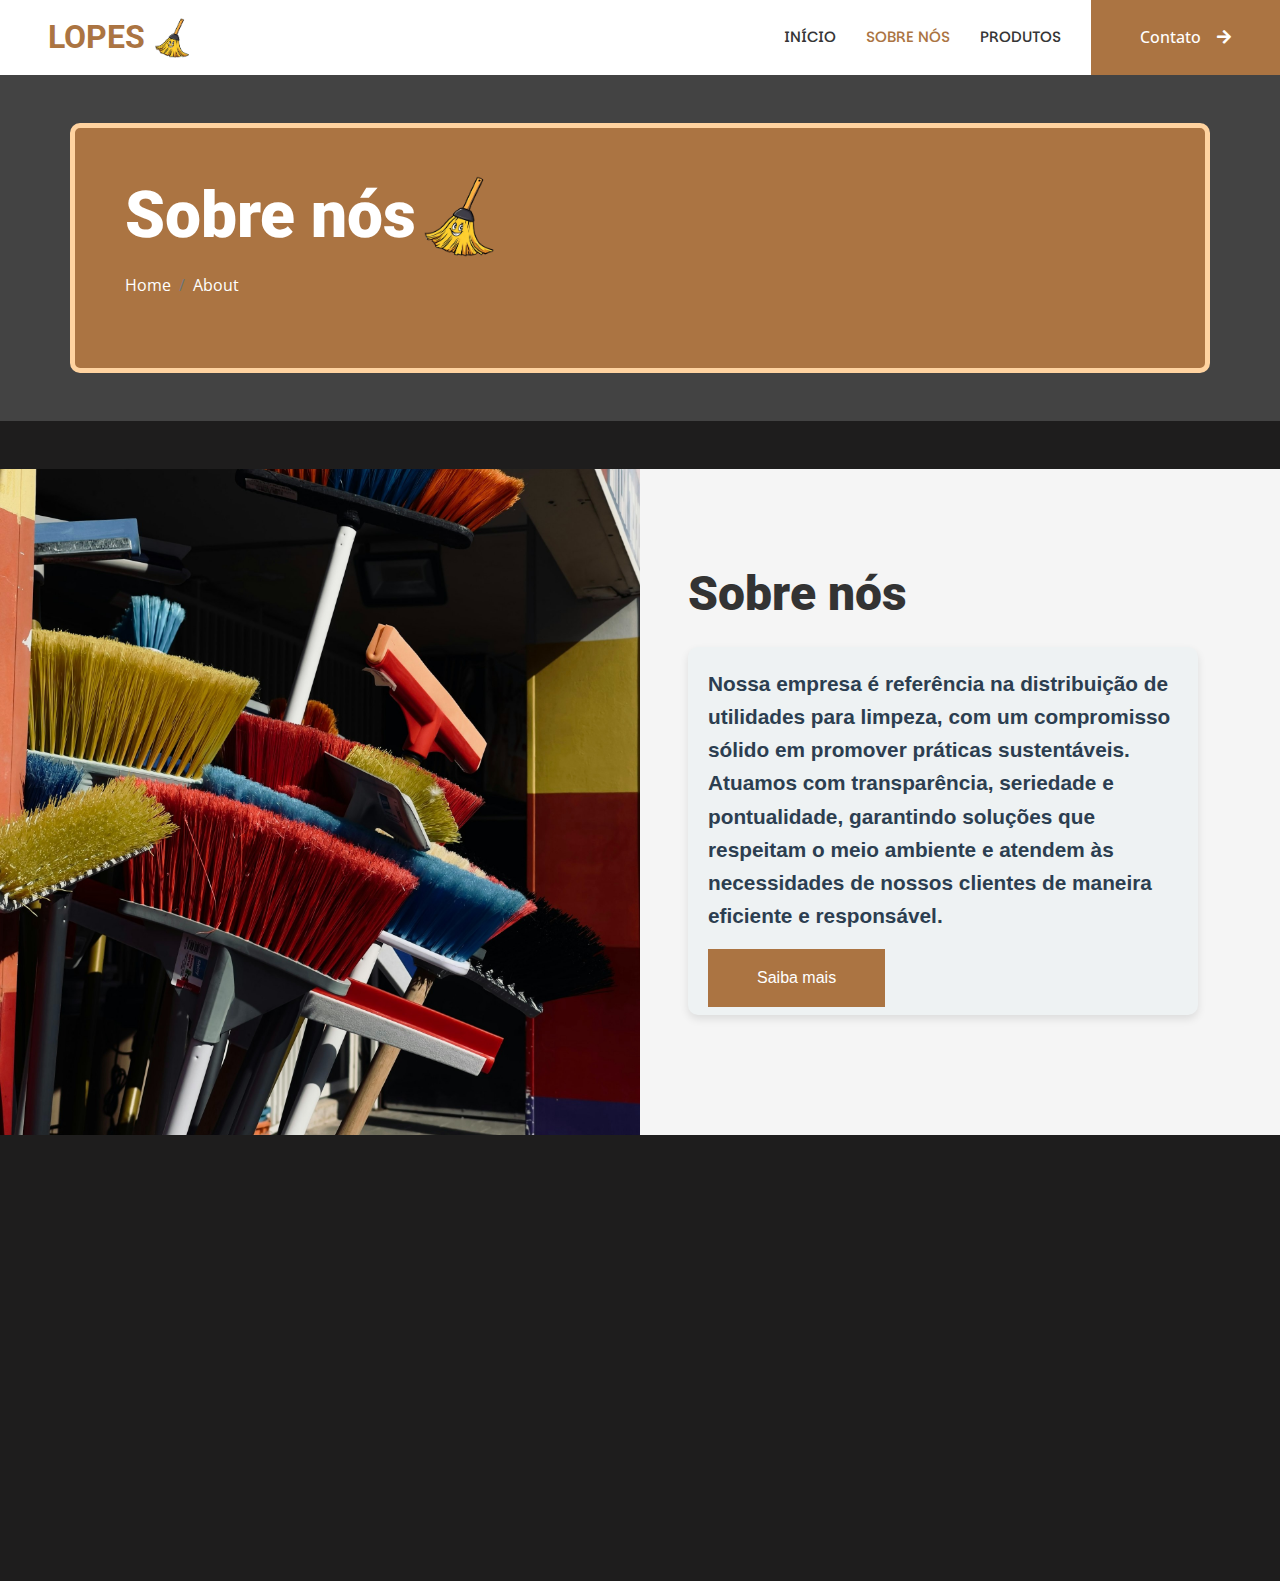
<file: about.html>
<!DOCTYPE html>
<html lang="en">

<head>
    <meta charset="utf-8">
    <title>Vassouras Lopes</title>
    <meta content="width=device-width, initial-scale=1.0" name="viewport">
    <meta content="" name="keywords">
    <meta content="" name="description">

    <!-- Favicon -->
    <link href="img/favicon.ico" rel="icon">

    <!-- Google Web Fonts -->
    <link rel="preconnect" href="https://fonts.googleapis.com">
    <link rel="preconnect" href="https://fonts.gstatic.com" crossorigin>
    <link href="https://fonts.googleapis.com/css2?family=Open+Sans:wght@400;500&family=Roboto:wght@500;700;900&display=swap" rel="stylesheet">
    <link rel="preconnect" href="https://fonts.googleapis.com">
    <link rel="preconnect" href="https://fonts.gstatic.com" crossorigin>
    <link href="https://fonts.googleapis.com/css2?family=Parkinsans:wght@300..800&display=swap" rel="stylesheet"> 

    <!-- Icon Font Stylesheet -->
    <link href="https://cdnjs.cloudflare.com/ajax/libs/font-awesome/5.10.0/css/all.min.css" rel="stylesheet">
    <link href="https://cdn.jsdelivr.net/npm/bootstrap-icons@1.4.1/font/bootstrap-icons.css" rel="stylesheet">

    <!-- Libraries Stylesheet -->
    <link href="lib/animate/animate.min.css" rel="stylesheet">
    <link href="lib/owlcarousel/assets/owl.carousel.min.css" rel="stylesheet">
    <link href="lib/lightbox/css/lightbox.min.css" rel="stylesheet">

    <!-- Customized Bootstrap Stylesheet -->
    <link href="css/bootstrap.min.css" rel="stylesheet">

    <!-- Template Stylesheet -->
    <link href="css/style.css" rel="stylesheet">
</head>

<body>
    <!-- Spinner Start -->
    <div id="spinner" class="show bg-white position-fixed translate-middle w-100 vh-100 top-50 start-50 d-flex align-items-center justify-content-center">
        <div class="spinner-grow text-primary" style="width: 3rem; height: 3rem;" role="status">
            <span class="sr-only">Loading...</span>
        </div>
    </div>
    <!-- Spinner End -->

    <!-- Navbar Start -->
    <nav class="navbar navbar-expand-lg bg-white navbar-light sticky-top p-0">
        <a href="index.html" class="navbar-brand d-flex align-items-center px-4 px-lg-5">
            <h2 class="m-0 text-primary">LOPES</h2>
            <img src="./img/logo1.png" alt="Logo Lopes" style="height: 40px; margin-left: 10px;">
        </a>
        <button type="button" class="navbar-toggler me-4" data-bs-toggle="collapse" data-bs-target="#navbarCollapse">
            <span class="navbar-toggler-icon"></span>
        </button>
        <div class="collapse navbar-collapse" id="navbarCollapse">
            <div class="navbar-nav ms-auto p-4 p-lg-0">
                <a href="index.html" class="nav-item nav-link parkinsans-fonthead">Início</a>
                <a href="about.html" class="nav-item nav-link active parkinsans-fonthead">Sobre Nós</a>
                <a href="service.html" class="nav-item nav-link parkinsans-fonthead">Produtos</a>
                </div>
                <a href="contact.html" class="btn btn-primary py-4 px-lg-5 d-none d-lg-block">Contato<i class="fa fa-arrow-right ms-3"></i></a>
            </div>
        </div>
    </nav>
    <!-- Navbar End -->

    <!-- Page Header Start -->
    <div class="container-fluid page-header py-5 mb-5">
        <div class="container py-5  container-orange-border">
            <h1 class="display-3 text-white mb-3 animated slideInDown d-flex align-items-center">
                Sobre nós
                <img src="./img/logo1.png" alt="Logo" class="logo-image ms-2">
            </h1>
            <nav aria-label="breadcrumb animated slideInDown">
                <ol class="breadcrumb">
                    <li class="breadcrumb-item"><a class="text-white" href="#">Home</a></li>
                    <li class="breadcrumb-item text-white active" aria-current="page">About</li>
                </ol>
            </nav>
        </div>
    </div>
    <!-- Page Header End -->

    <!-- About Start -->
    <div class="container-fluid bg-light overflow-hidden my-5 px-lg-0">
        <div class="container about px-lg-0">
            <div class="row g-0 mx-lg-0">
                <div class="col-lg-6 ps-lg-0" style="min-height: 400px;">
                    <div class="position-relative h-100">
                        <img class="position-absolute img-fluid w-100 h-100" src="./img/vassouras1.jpg" style="object-fit: cover;" alt="">
                    </div>
                </div>
                <div class="col-lg-6 about-text py-5 wow fadeIn" data-wow-delay="0.5s">
                    <div class="p-lg-5 pe-lg-0">
                        <div class="section-title text-start">
                            <h6 class="display-5 mb-4">Sobre nós</h6>
                        </div>
                        <h3 class="mb-4 pb-2">Nossa empresa é referência na distribuição de utilidades para limpeza, com um compromisso sólido em promover práticas sustentáveis. Atuamos com transparência, seriedade e pontualidade, garantindo soluções que respeitam o meio ambiente e atendem às necessidades de nossos clientes de maneira eficiente e responsável.</p>
                        <a href="contact.html" class="btn btn-primary py-3 px-5">Saiba mais</a>
                    </div>
                </div>
            </div>
        </div>
    </div>
    <!-- About End -->

      <!-- Footer Start -->
    <div class="container-fluid bg-dark text-light footer mt-5 pt-5 wow fadeIn" data-wow-delay="0.1s">
        <div class="container py-5">
            <div class="row g-5">
                <div class="col-lg-4 col-md-6">
                    <h4 class="text-light mb-4">Endereço</h4>
                    <p class="mb-2"><i class="fa fa-map-marker-alt me-3"></i>São Leopoldo, RS</p>
                    <p class="mb-2"><i class="fa fa-phone-alt me-3"></i>+55 (51)99539218</p>
                    <p class="mb-2"><i class="fa fa-phone-alt me-3"></i>+55 (51)995966498</p>
                    <p class="mb-2"><i class="fa fa-envelope me-3"></i>vassouraslopes@gmail.com</p>
                </div>
            </div>
        </div>
        <div class="container">
            <div class="copyright">
                <div class="row">
                    <div class="col-md-6 text-center text-md-start mb-3 mb-md-0">
                        &copy; <a class="border-bottom" href="https://www.vassouraslopes.com">Vassouras Lopes</a>, Todos os direitos reservados.
                    </div>
                    <div class="col-md-6 text-center text-md-end">
                        <!--/*** This template is free as long as you keep the footer author’s credit link/attribution link/backlink. If you'd like to use the template without the footer author’s credit link/attribution link/backlink, you can purchase the Credit Removal License from "https://htmlcodex.com/credit-removal". Thank you for your support. ***/-->
                        Designed By <a class="border-bottom" href="https://htmlcodex.com">HTML Codex</a>
                    </div>
                </div>
            </div>
        </div>
    </div>
    <!-- Footer End -->


    <!-- JavaScript Libraries -->
    <script src="https://code.jquery.com/jquery-3.4.1.min.js"></script>
    <script src="https://cdn.jsdelivr.net/npm/bootstrap@5.0.0/dist/js/bootstrap.bundle.min.js"></script>
    <script src="lib/wow/wow.min.js"></script>
    <script src="lib/easing/easing.min.js"></script>
    <script src="lib/waypoints/waypoints.min.js"></script>
    <script src="lib/counterup/counterup.min.js"></script>
    <script src="lib/owlcarousel/owl.carousel.min.js"></script>
    <script src="lib/isotope/isotope.pkgd.min.js"></script>
    <script src="lib/lightbox/js/lightbox.min.js"></script>

    <!-- Template Javascript -->
    <script src="js/main.js"></script>

</body>

</html>
</file>
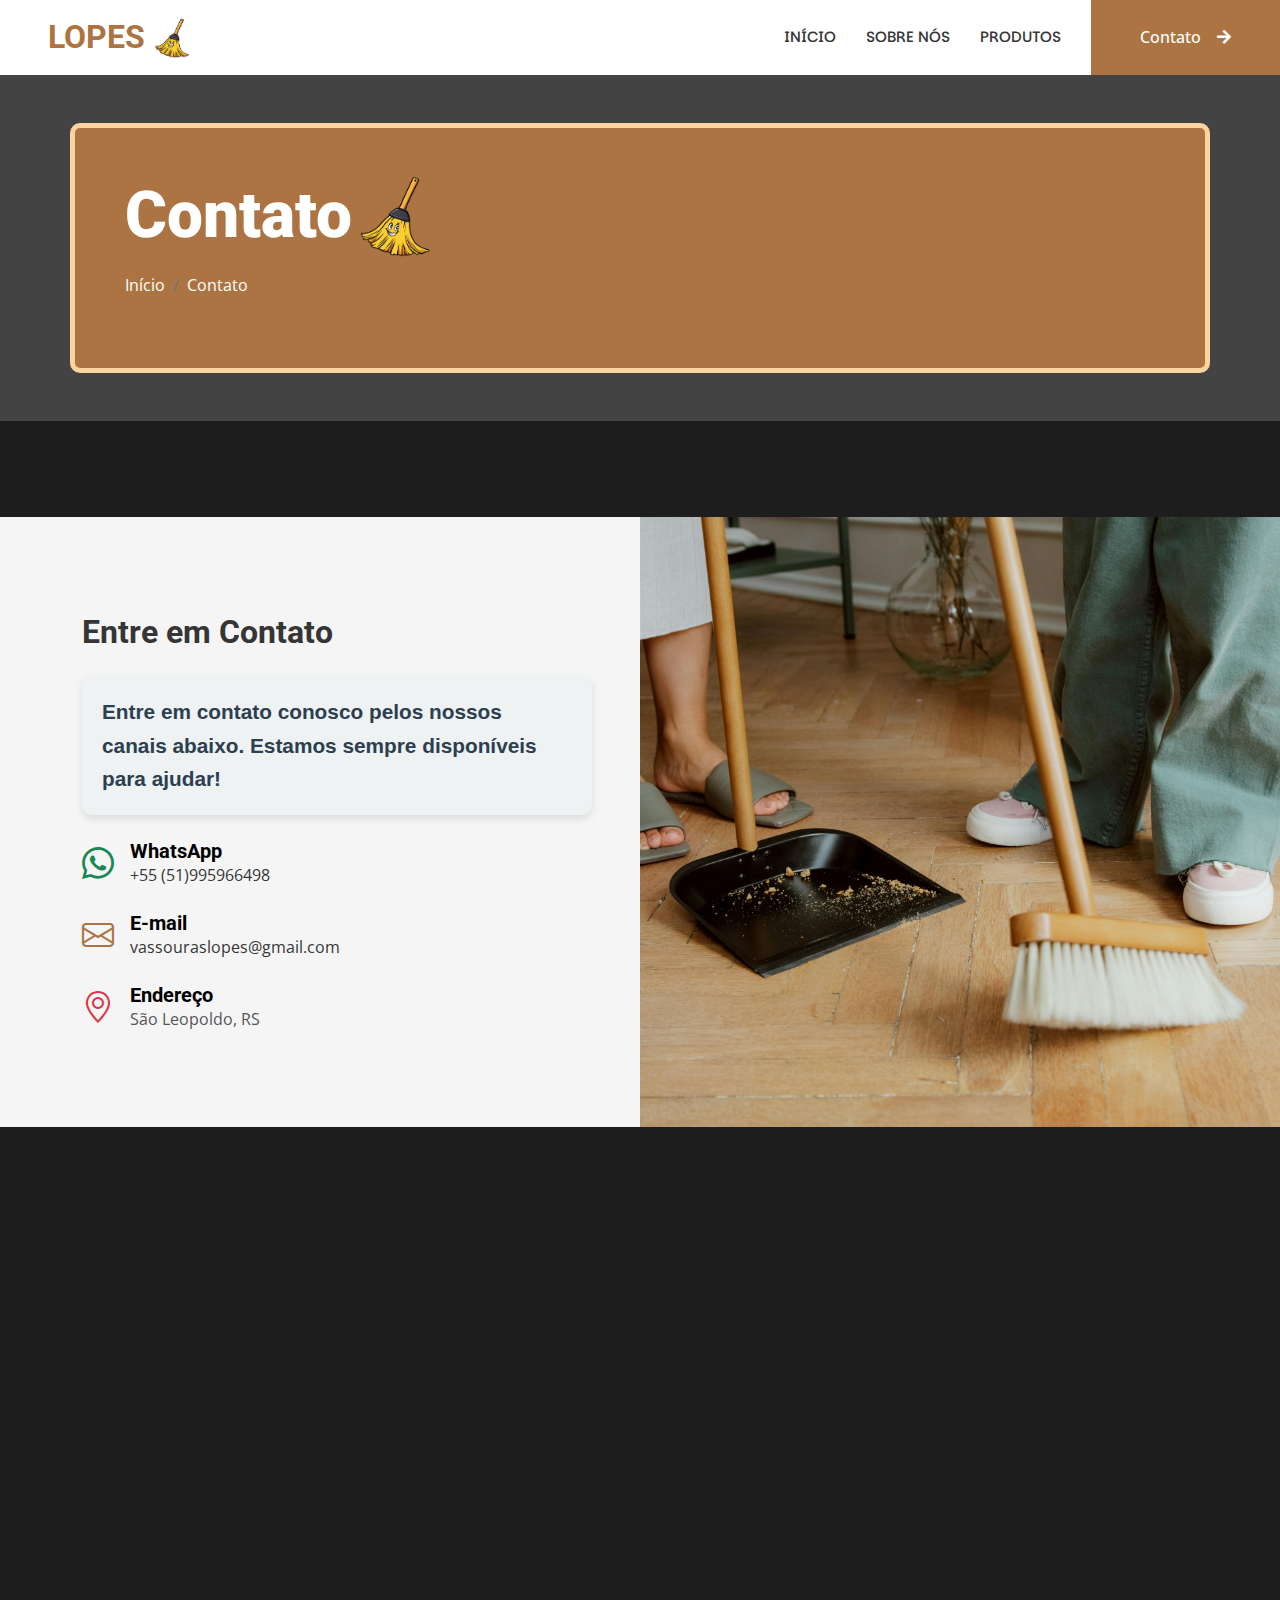
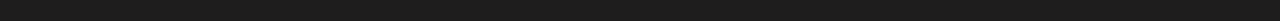
<file: contact.html>
<!DOCTYPE html>
<html lang="en">

<head>
    <meta charset="utf-8">
    <title>Vassouras Lopes</title>
    <meta content="width=device-width, initial-scale=1.0" name="viewport">
    <meta content="" name="keywords">
    <meta content="" name="description">

    <!-- Favicon -->
    <link href="img/favicon.ico" rel="icon">

    <!-- Google Web Fonts -->
    <link rel="preconnect" href="https://fonts.googleapis.com">
    <link rel="preconnect" href="https://fonts.gstatic.com" crossorigin>
    <link rel="preconnect" href="https://fonts.gstatic.com" crossorigin>
    <link href="https://fonts.googleapis.com/css2?family=Parkinsans:wght@300..800&display=swap" rel="stylesheet"> 
    <link href="https://fonts.googleapis.com/css2?family=Open+Sans:wght@400;500&family=Roboto:wght@500;700;900&display=swap" rel="stylesheet"> 

    <!-- Icon Font Stylesheet -->
    <link href="https://cdnjs.cloudflare.com/ajax/libs/font-awesome/5.10.0/css/all.min.css" rel="stylesheet">
    <link href="https://cdn.jsdelivr.net/npm/bootstrap-icons@1.4.1/font/bootstrap-icons.css" rel="stylesheet">

    <!-- Libraries Stylesheet -->
    <link href="lib/animate/animate.min.css" rel="stylesheet">
    <link href="lib/owlcarousel/assets/owl.carousel.min.css" rel="stylesheet">
    <link href="lib/lightbox/css/lightbox.min.css" rel="stylesheet">

    <!-- Customized Bootstrap Stylesheet -->
    <link href="css/bootstrap.min.css" rel="stylesheet">

    <!-- Template Stylesheet -->
    <link href="css/style.css" rel="stylesheet">
</head>

<body>
    <!-- Spinner Start -->
    <div id="spinner" class="show bg-white position-fixed translate-middle w-100 vh-100 top-50 start-50 d-flex align-items-center justify-content-center">
        <div class="spinner-grow text-primary" style="width: 3rem; height: 3rem;" role="status">
            <span class="sr-only">Loading...</span>
        </div>
    </div>
    <!-- Spinner End -->

    <!-- Navbar Start -->
    <nav class="navbar navbar-expand-lg bg-white navbar-light sticky-top p-0">
        <a href="index.html" class="navbar-brand d-flex align-items-center px-4 px-lg-5">
            <h2 class="m-0 text-primary">LOPES</h2>
            <img src="./img/logo1.png" alt="Logo Lopes" style="height: 40px; margin-left: 10px;">
        </a>
        <button type="button" class="navbar-toggler me-4" data-bs-toggle="collapse" data-bs-target="#navbarCollapse">
            <span class="navbar-toggler-icon"></span>
        </button>
        <div class="collapse navbar-collapse" id="navbarCollapse">
            <div class="navbar-nav ms-auto p-4 p-lg-0">
                <a href="index.html" class="nav-item nav-link parkinsans-fonthead">Início</a>
                <a href="about.html" class="nav-item nav-link parkinsans-fonthead">Sobre Nós</a>
                <a href="service.html" class="nav-item nav-link parkinsans-fonthead">Produtos</a>
                </div>
                <a href="contact.html" class="btn btn-primary py-4 px-lg-5 d-none d-lg-block">Contato<i class="fa fa-arrow-right ms-3"></i></a>
            </div>
        </div>
    </nav>
    <!-- Navbar End -->


    <!-- Page Header Start -->
    <div class="container-fluid page-header py-5 mb-5">
        <div class="container py-5 container-orange-border">
            <h1 class="display-3 text-white mb-3 animated slideInDown d-flex align-items-center">
                Contato
                <img src="./img/logo1.png" alt="Logo" class="logo-image ms-2">
            </h1>
            <nav aria-label="breadcrumb animated slideInDown">
                <ol class="breadcrumb">
                    <li class="breadcrumb-item"><a class="text-white" href="#">Início</a></li>
                    <li class="breadcrumb-item text-white active" aria-current="page">Contato</li>
                </ol>
            </nav>
        </div>
    </div>
    <!-- Page Header End -->


    <!-- Contact Start -->
    <div class="container-fluid bg-light overflow-hidden px-lg-0" style="margin: 6rem 0;">
        <div class="container contact px-lg-0">
            <div class="row g-0 mx-lg-0">
                <!-- Contact Text Section -->
                <div class="col-lg-6 contact-text py-5 wow fadeIn" data-wow-delay="0.5s">
                    <div class="p-lg-5 ps-lg-0">
                        <h2 class="mb-4">Entre em Contato</h2>
                        <h3 class="mb-4">
                            Entre em contato conosco pelos nossos canais abaixo. Estamos sempre disponíveis para ajudar!
                        </h3>
                        <div class="d-flex align-items-center mb-4">
                            <i class="bi bi-whatsapp fs-2 text-success me-3"></i>
                            <div>
                                <h5 class="mb-0" style="color: black;">WhatsApp</h5>
                                <a href="https://wa.me/5551995966498" class="text-dark">+55 (51)995966498</a>
                            </div>
                        </div>
                        <div class="d-flex align-items-center mb-4">
                            <i class="bi bi-envelope fs-2 text-primary me-3"></i>
                            <div>
                                <h5 class="mb-0" style="color: black;">E-mail</h5>
                                <a href="mailto:vassouraslopes@gmail.com" class="text-dark">vassouraslopes@gmail.com</a>
                            </div>
                        </div>
                        <div class="d-flex align-items-center">
                            <i class="bi bi-geo-alt fs-2 text-danger me-3"></i>
                            <div>
                                <h5 class="mb-0" style="color: black;">Endereço</h5>
                                <p class="mb-0">São Leopoldo, RS</p>
                            </div>
                        </div>
                    </div>
                </div>
                <!-- Contact Map Section -->
                <div class="col-lg-6 pe-lg-0" style="min-height: 400px;">
                    <div class="position-relative h-100">
                        <img class="position-absolute w-100 h-100" style="object-fit: cover;"
                            src=".\img\1.jpg"
                            frameborder="0" allowfullscreen="" aria-hidden="false" tabindex="0">
                    </img>
                    </div>
                </div>
            </div>
        </div>
    </div>
    <!-- Contact End -->

    <!-- Footer Start -->
    <div class="container-fluid bg-dark text-light footer mt-5 pt-5 wow fadeIn" data-wow-delay="0.1s">
        <div class="container py-5">
            <div class="row g-5">
                <div class="col-lg-4 col-md-6">
                    <h4 class="text-light mb-4">Endereço</h4>
                    <p class="mb-2"><i class="fa fa-map-marker-alt me-3"></i>São Leopoldo, RS</p>
                    <p class="mb-2"><i class="fa fa-phone-alt me-3"></i>+55 (51)99539218</p>
                    <p class="mb-2"><i class="fa fa-phone-alt me-3"></i>+55 (51)995966498</p>
                    <p class="mb-2"><i class="fa fa-envelope me-3"></i>vassouraslopes@gmail.com</p>
                </div>
            </div>
        </div>
        <div class="container">
            <div class="copyright">
                <div class="row">
                    <div class="col-md-6 text-center text-md-start mb-3 mb-md-0">
                        &copy; <a class="border-bottom" href="https://www.vassouraslopes.com">Vassouras Lopes</a>, Todos os direitos reservados.
                    </div>
                    <div class="col-md-6 text-center text-md-end">
                        <!--/*** This template is free as long as you keep the footer author’s credit link/attribution link/backlink. If you'd like to use the template without the footer author’s credit link/attribution link/backlink, you can purchase the Credit Removal License from "https://htmlcodex.com/credit-removal". Thank you for your support. ***/-->
                        Designed By <a class="border-bottom" href="https://htmlcodex.com">HTML Codex</a>
                    </div>
                </div>
            </div>
        </div>
    </div>
    <!-- Footer End -->


    <!-- JavaScript Libraries -->
    <script src="https://code.jquery.com/jquery-3.4.1.min.js"></script>
    <script src="https://cdn.jsdelivr.net/npm/bootstrap@5.0.0/dist/js/bootstrap.bundle.min.js"></script>
    <script src="lib/wow/wow.min.js"></script>
    <script src="lib/easing/easing.min.js"></script>
    <script src="lib/waypoints/waypoints.min.js"></script>
    <script src="lib/counterup/counterup.min.js"></script>
    <script src="lib/owlcarousel/owl.carousel.min.js"></script>

    <!-- Template Javascript -->
    <script src="js/main.js"></script>
</body>

</html>
</file>
<file: css/style.css>
/********** Template CSS **********/
:root {
    --primary: #AB7442;
    --light: #F5F5F5;
    --dark: #353535;
}

.color-options {
    display: flex;
    gap: 10px;
  }
  
  .color-ball {
    width: 30px;
    height: 30px;
    border-radius: 50%;
  }
  
  .blue-green {
    background-color: #0aaba7; /* azul esverdeada */
  }
  
  .pink {
    background-color: #bf3a76; /* rosa */
  }
  
  .black {
    background-color: #000000; /* preta */
  }
  
h3 {
    text-align: left;
    font-family: 'Arial', sans-serif;
    font-size: 1.3rem;
    color: #2c3e50; /* Cor profissional */
    background-color: #eef2f3; /* Fundo suave */
    padding: 20px;
    border-radius: 10px; /* Bordas arredondadas */
    line-height: 1.6; /* Espaçamento entre linhas */
    margin: 20px auto;
    box-shadow: 0 4px 8px rgba(0, 0, 0, 0.1); /* Sombra sutil */
    max-width: 600px; /* Limita a largura do texto */
}

.fw-medium {
    font-weight: 500 !important;
}

.parkinsans-fonthead {
    font-family: "Parkinsans", sans-serif;
    font-optical-sizing: auto;
    font-weight: 900;
    font-style: normal;
  }

.parkinsans-normal {
    font-family: "Parkinsans", sans-serif;
    font-optical-sizing: auto;
    font-weight: normal;
    font-style: normal;
  }

.fw-bold {
    font-weight: 700 !important;
}

.fw-black {
    font-weight: 900 !important;
}

/*** Spinner ***/
#spinner {
    opacity: 0;
    visibility: hidden;
    transition: opacity .5s ease-out, visibility 0s linear .5s;
    z-index: 99999;
}

#spinner.show {
    transition: opacity .5s ease-out, visibility 0s linear 0s;
    visibility: visible;
    opacity: 1;
}


/*** Button ***/
.btn {
    font-weight: 500;
    transition: .5s;
}

.btn-custom {
    display: block;
    margin-top: 1cm; /* Centraliza o botão */
    width: auto; /* Largura desejada */
    height: 60px; /* Altura desejada */
    text-align: center; /* Centraliza o texto dentro do botão */
    line-height: auto; /* Ajusta o alinhamento vertical do texto */
    padding: 1cm;
}

.btn.btn-primary,
.btn.btn-secondary {
    color: #FFFFFF;
}

.btn-square {
    width: 38px;
    height: 38px;
}

.btn-sm-square {
    width: 32px;
    height: 32px;
}

.btn-lg-square {
    width: 48px;
    height: 48px;
}

.btn-square,
.btn-sm-square,
.btn-lg-square {
    padding: 0;
    display: flex;
    align-items: center;
    justify-content: center;
    font-weight: normal;
}

/*** Navbar ***/
.navbar .dropdown-toggle::after {
    border: none;
    content: "\f107";
    font-family: "Font Awesome 5 Free";
    font-weight: 900;
    vertical-align: middle;
    margin-left: 8px;
}

.navbar-light .navbar-nav .nav-link {
    margin-right: 30px;
    padding: 25px 0;
    color: #ffffff;
    font-size: 15px;
    font-weight: 500;
    text-transform: uppercase;
    outline: none;
}

.navbar-light .navbar-nav .nav-link:hover,
.navbar-light .navbar-nav .nav-link.active {
    color: var(--primary);
}

@media (max-width: 991.98px) {
    .navbar-light .navbar-nav .nav-link  {
        margin-right: 0;
        padding: 10px 0;
    }

    .navbar-light .navbar-nav {
        border-top: 1px solid #EEEEEE;
    }
}

.navbar-light .navbar-brand,
.navbar-light a.btn {
    height: 75px;
}

.navbar-light .navbar-nav .nav-link {
    color: var(--dark);
    font-weight: 500;
}

.navbar-light.sticky-top {
    top: -100px;
    transition: .5s;
}

@media (min-width: 992px) {
    .navbar .nav-item .dropdown-menu {
        display: block;
        border: none;
        margin-top: 0;
        top: 150%;
        opacity: 0;
        visibility: hidden;
        transition: .5s;
    }

    .navbar .nav-item:hover .dropdown-menu {
        top: 100%;
        visibility: visible;
        transition: .5s;
        opacity: 1;
    }
}


h5{
    color: white;
}

/*** Header ***/
@media (max-width: 768px) {
    .header-carousel .owl-carousel-item {
        position: relative;
        min-height: 300px ; /* Ajuste conforme necessário */
    }
    
    .header-carousel .owl-carousel-item img {
        position: relative;
        width: 100%;
        height: 300px !important; /* A altura da imagem será forçada a 300px */
        height: auto; /* Mantém a proporção da imagem */
        max-height: 300px; /* Define uma altura máxima */
        object-fit: cover;
    }

    .header-carousel .owl-carousel-item h5,
    .header-carousel .owl-carousel-item p {
        font-size: 14px !important;
        font-weight: 400 !important;
    }

    .header-carousel .owl-carousel-item h1 {
        font-size: 30px;
        font-weight: 600;
    }
}

.header-carousel .owl-nav {
    position: relative;
    width: 200px;
    height: 45px;
    bottom: 30px;
    left: 50%;
    transform: translateX(-50%);
    display: flex;
    justify-content: space-between;
}

.header-carousel .owl-nav .owl-prev,
.header-carousel .owl-nav .owl-next {
    width: 45px;
    height: 45px;
    display: flex;
    align-items: center;
    justify-content: center;
    color: #FFFFFF;
    background: transparent;
    border: 1px solid #FFFFFF;
    font-size: 22px;
    transition: .5s;
}

.header-carousel .owl-nav .owl-prev:hover,
.header-carousel .owl-nav .owl-next:hover {
    background: var(--primary);
    border-color: var(--primary);
}

.header-carousel .owl-dots {
    position: absolute;
    height: 45px;
    bottom: 30px;
    left: 50%;
    transform: translateX(-50%);
    display: flex;
    align-items: center;
    justify-content: center;
}

.header-carousel .owl-dot {
    position: relative;
    display: inline-block;
    margin: 0 5px;
    width: 15px;
    height: 15px;
    background: transparent;
    border: 1px solid #FFFFFF;
    transition: .5s;
}

.header-carousel .owl-dot::after {
    position: absolute;
    content: "";
    width: 5px;
    height: 5px;
    top: 4px;
    left: 4px;
    background: transparent;
    border: 1px solid #FFFFFF;
}

.header-carousel .owl-dot.active {
    background: var(--primary);
    border-color: var(--primary);
}

.page-header {
    position: relative;
    background-color: #434343;
    color: white;
    text-align: center;
    padding: 50px 0;
}

/* Estilo para a div que cobre */
.overlay {
    position: absolute;
    top: 0;
    left: 0;
    width: 100%;
    height: 100%;
    background-color: rgba(0, 0, 0, 0.7); /* Fundo semi-transparente */
    z-index: 10; /* Garante que a camada fique acima */
    display: flex;
    justify-content: center;
    align-items: center;
    color: white;
    font-size: 24px;
    font-weight: bold;
}

/*imagem personalizada*/
.img-padronizada {
    height: 400px;
    object-fit: cover;
}

.texto-grande{
    font-size: 24px;
    color: white;
}

.texto-pequeno{
    font-size: 18px;
    color:gray;
}

.imagem-escura {
    filter: brightness(50%); /* Ajuste o valor conforme necessário */
}

/* Estilo da seta */
.scroll-arrow {
    margin-top: 30px; /* Espaçamento acima da flecha */
    animation: bounce 1.5s infinite; /* Animação para a flecha */
    cursor: pointer;
    display: flex;
    justify-content: center; /* Centraliza a seta horizontalmente */
}

.scroll-arrow a {
    display: inline-block;
    text-decoration: none; /* Remove o underline do link */
    color: white; /* Cor da flecha */
}

.scroll-arrow i {
    font-size: 2rem;
}

/* Animação da flecha (movimento de "pular") */
@keyframes bounce {
    0%, 100% {
        transform: translateY(0); /* Inicia e termina no mesmo lugar */
    }
    50% {
        transform: translateY(10px); /* Move para baixo no meio da animação */
    }
}

/* Estilo para a rolagem suave (quando clicar na seta) */
html {
    scroll-behavior: smooth; /* Habilita rolagem suave */
}

/* Classe comum para todas as seções */
.custom-section {
    padding: 60px 20px;
    min-height: 100vh;
    color: #fff; /* Texto branco para contraste */
}

/* COR DE FUNDO BACKGROUND COLOR */
body {
    background-color: #1e1d1d; /* Procure por algo semelhante */
}

/* Página 1 com imagem de fundo */
.page1 {
    background-image: url('img/carousel-1.jpg');
    background-size: cover;
    background-position: center center;
}

/* Página 2 com imagem de fundo diferente */
.page2 {
    background-image: url('img/bg-page2.jpg');
    background-size: cover;
    background-position: center center;
}

/* Conteúdo abaixo da imagem */
.page-content {
    padding: 60px 20px;
    background-color: #f5f5f5;
    min-height: 100vh;
}

.page-content h2 {
    font-size: 2.5rem;
    color: #333;
}

.page-content p {
    font-size: 1.2rem;
    color: #666;
}

/*** Section Title ***/
.section-title h1 {
    position: relative;
    display: inline-block;
    padding: 0 60px;
}

.section-title.text-start h1 {
    padding-left: 0;
}

.section-title h1::before,
.section-title h1::after {
    position: absolute;
    content: "";
    width: 45px;
    height: 5px;
    bottom: 0;
    background: var(--dark);
}

h1{
    color: rgb(255, 255, 255);
}

h6{
    color:#333
}

.section-title h1::before {
    left: 0;
}

.section-title h1::after {
    right: 0;
}

.section-title.text-start h1::before {
    display: none;
}

/* Hero Section */
.hero-section {
    position: relative;
}

.background-carousel {
    position: relative;
    height: 90vh; /* A imagem ocupa 100% da altura da tela */
    overflow: hidden; /* Impede que a imagem ultrapasse os limites */
}

.carousel-slide img {
    width: 100%;
    height: 100vh; /* A imagem ocupa toda a altura da tela */
    object-fit: cover; /* A imagem será cortada, mantendo a proporção */
    object-position: center center; /* A imagem é centralizada */
}

.content-overlay {
    position: absolute;
    top: 0;
    left: 0;
    width: 100%;
    height: 100%;
    background: rgba(0, 0, 0, 0.4); /* Camada escura sobre a imagem */
    display: flex;
    align-items: center;
    justify-content: center;
    color: white;
}

.content-container {
    max-width: 800px;
    padding: 20px;
}

.content-wrapper h5 {
    font-size: 1.2rem;
    text-transform: uppercase;
    margin-bottom: 15px;
}

.main-heading {
    font-size: 5rem;
    margin-bottom: 40px;
}

.description {
    font-size: 1.1rem;
    margin-bottom: 30px;
}

.logo-image {
    width: 70px; /* Ajuste o tamanho da logo */
    height: auto;
    margin-left: 10px;
}

.btn-action {
    padding: 15px 30px;
    font-size: 1rem;
    margin: 10px;
    border-radius: 5px;
    text-decoration: none;
    margin-bottom: 30px;
}

.btn-secondary {
    background-color: #f8f9fa;
    color: #333;
    border: 1px solid #ccc;
}

/* Conteúdo abaixo da imagem */
.page-content {
    padding: 60px 20px;
    background-color: #f5f5f5;
    min-height: 100vh;
}

.page-content h2 {
    font-size: 2.5rem;
    color: #333;
}

.page-content p {
    font-size: 1.2rem;
    color: #666;
}

/*** About ***/
@media (min-width: 992px) {
    .container.about {
        max-width: 100% !important;
    }

    .about-text  {
        padding-right: calc(((100% - 960px) / 2) + .75rem);
    }
}

@media (min-width: 1200px) {
    .about-text  {
        padding-right: calc(((100% - 1140px) / 2) + .75rem);
    }
}

@media (min-width: 1400px) {
    .about-text  {
        padding-right: calc(((100% - 1320px) / 2) + .75rem);
    }
}

/*div laranja*/
* {
    margin: 0;
    padding: 0;
}
  
  .container-orange-border {
    padding: 50px;
    border-radius: 10px;
    width: 100%;
    height: 250px; /* Para ocupar toda a altura da página também, se necessário */
    background:#AB7442;
    border: 5px solid #ffd3a0;
  }
/*** Service ***/
.background-white {
    background-color: white;
}

.border-radius {
    border-radius: 5px;
}

.service-item img {
    transition: .5s;
}

.service-item:hover img {
    transform: scale(1.1);
}


/*** Feature ***/
@media (min-width: 992px) {
    .container.feature {
        max-width: 100% !important;
    }

    .feature-text  {
        padding-left: calc(((100% - 960px) / 2) + .75rem);
    }
}

@media (min-width: 1200px) {
    .feature-text  {
        padding-left: calc(((100% - 1140px) / 2) + .75rem);
    }
}

@media (min-width: 1400px) {
    .feature-text  {
        padding-left: calc(((100% - 1320px) / 2) + .75rem);
    }
}


/*** Project Portfolio ***/
#portfolio-flters li {
    display: inline-block;
    font-weight: 700;
    color: white;
    cursor: pointer;
    transition: .5s;
    border-bottom: 2px solid transparent;
}

#portfolio-flters li:hover,
#portfolio-flters li.active {
    color: var(--primary);
    border-color: var(--primary);
}

.portfolio-item img {
    transition: .5s;
    height: auto;
}

.portfolio-item:hover img {
    transform: scale(1.1);
}

.portfolio-item .portfolio-overlay {
    position: absolute;
    display: flex;
    align-items: center;
    justify-content: center;
    width: 0;
    height: 0;
    bottom: 0;
    left: 50%;
    background: rgba(53, 53, 53, 0);
    transition: .5s;
}

.portfolio-item:hover .portfolio-overlay {
    width: 100%;
    height: 100%;
    left: 0;
}

.portfolio-item .portfolio-overlay .btn {
    opacity: 0;
}

.portfolio-item:hover .portfolio-overlay .btn {
    opacity: 1;
}


/*** Quote ***/
@media (min-width: 992px) {
    .container.quote {
        max-width: 100% !important;
    }

    .quote-text  {
        padding-right: calc(((100% - 960px) / 2) + .75rem);
    }
}

@media (min-width: 1200px) {
    .quote-text  {
        padding-right: calc(((100% - 1140px) / 2) + .75rem);
    }
}

@media (min-width: 1400px) {
    .quote-text  {
        padding-right: calc(((100% - 1320px) / 2) + .75rem);
    }
}

/*** Contact ***/
@media (min-width: 992px) {
    .container.contact {
        max-width: 100% !important;
    }

    .contact-text  {
        padding-left: calc(((100% - 960px) / 2) + .75rem);
    }
}

@media (min-width: 1200px) {
    .contact-text  {
        padding-left: calc(((100% - 1140px) / 2) + .75rem);
    }
}

@media (min-width: 1400px) {
    .contact-text  {
        padding-left: calc(((100% - 1320px) / 2) + .75rem);
    }
}


/*** Footer ***/
.footer {
    background: linear-gradient(rgba(53, 53, 53, .7), rgba(53, 53, 53, .7)), url(../img/footer.jpg) center center no-repeat;
    background-size: cover;
}

.footer .btn.btn-social {
    margin-right: 5px;
    width: 35px;
    height: 35px;
    display: flex;
    align-items: center;
    justify-content: center;
    color: var(--light);
    border: 1px solid #FFFFFF;
    transition: .3s;
}

.footer .btn.btn-social:hover {
    color: var(--primary);
}

.footer .btn.btn-link {
    display: block;
    margin-bottom: 5px;
    padding: 0;
    text-align: left;
    color: #FFFFFF;
    font-size: 15px;
    font-weight: normal;
    text-transform: capitalize;
    transition: .3s;
}

.footer .btn.btn-link::before {
    position: relative;
    content: "\f105";
    font-family: "Font Awesome 5 Free";
    font-weight: 900;
    margin-right: 10px;
}

.footer .btn.btn-link:hover {
    color: var(--primary);
    letter-spacing: 1px;
    box-shadow: none;
}

.footer .copyright {
    padding: 25px 0;
    font-size: 15px;
    border-top: 1px solid rgba(256, 256, 256, .1);
}

.footer .copyright a {
    color: var(--light);
}

.footer .copyright a:hover {
    color: var(--primary);
}
</file>
